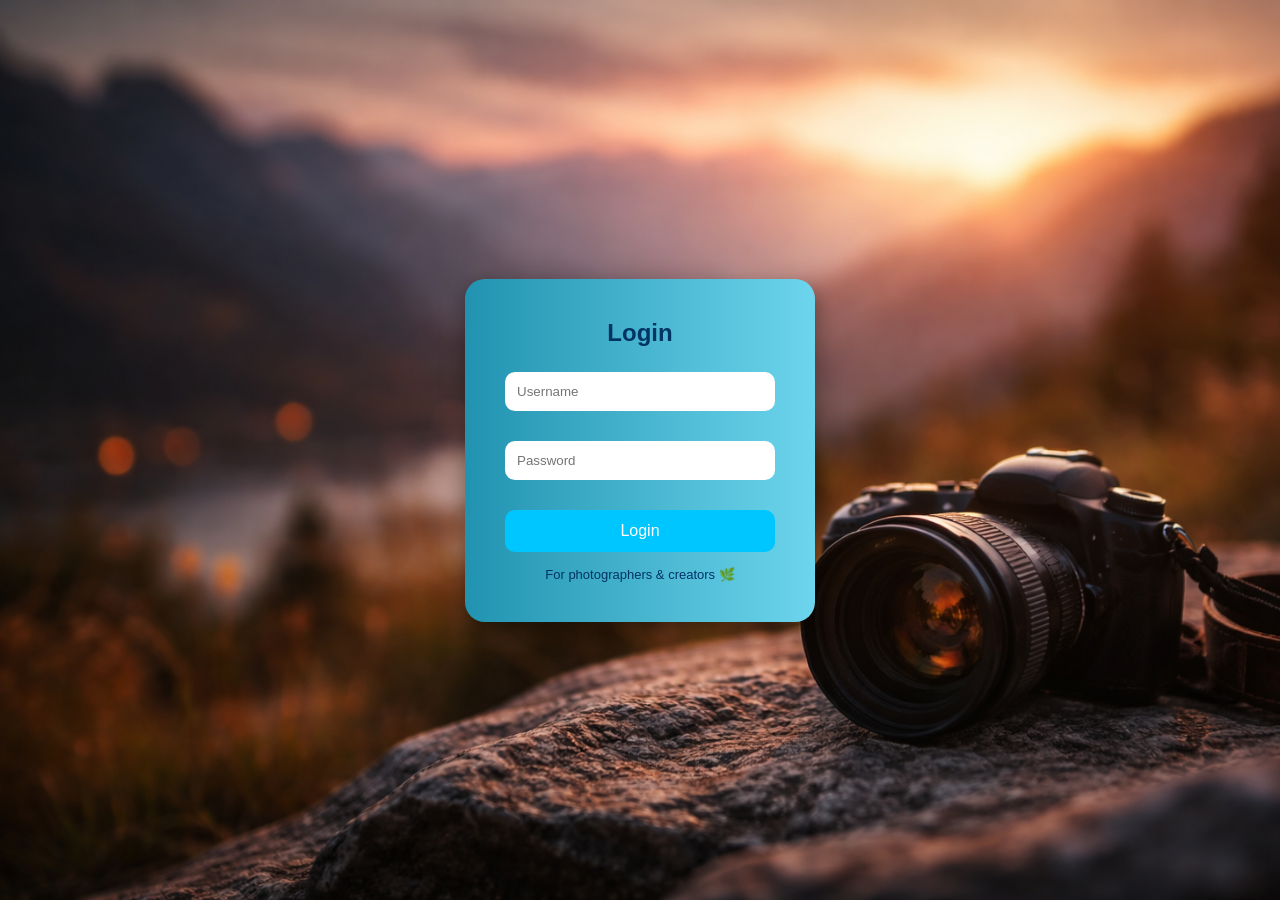
<file: index.html>
<!DOCTYPE html>
<html lang="en">
<head>
<meta charset="UTF-8">
<meta name="viewport" content="width=device-width, initial-scale=1.0">
<title>Login Page</title>

<style>
    *{
        margin:0;
        padding:0;
        box-sizing:border-box;
        font-family: Arial, Helvetica, sans-serif;
    }

    body{
        height:100vh;
        display:flex;
        justify-content:center;
        align-items:center;
        background-image:url(photography.png);
		background-size:cover;
		background-position:center;
		background-repeat:no-repeat;
    }

   .login-box{
    width:350px;
    padding:40px;
    background: linear-gradient(to right, #2193b0, #6dd5ed);
    border-radius:20px;
    box-shadow: 0 8px 25px rgba(0,0,0,0.4);
    text-align:center;
    color:white;
}

    .login-box h2{
    margin-bottom:25px;
    color:#003366;  
}

    .input-box{
        margin-bottom:15px;
        text-align:left;
    }

    .input-box input{
    width:100%;
    padding:12px;
    margin-bottom:15px;
    border-radius:10px;
    border:none;
    outline:none;
}

.login-btn{
    width:100%;
    padding:12px;
    border:none;
    border-radius:10px;
    background:#00c6ff;
    color:white;
    font-size:16px;
    cursor:pointer;
    transition:0.3s;
}

.login-btn:hover{
    background:#0099cc;
}
    .footer-text{
        margin-top:15px;
        font-size:13px;
        color:#003366;
    }
</style>

</head>
<body>

<div class="login-box">
    <h2>Login</h2>
	<div class="input-box">
    <input type="text" id="username" placeholder="Username">
</div>

<div class="input-box">
    <input type="password" id="password" placeholder="Password">
</div>

<button class="login-btn" onclick="login()">Login</button>

  
   

    <div class="footer-text">
        For photographers & creators 🌿
    </div>
</div>
<script>
function login() {
    let user = document.getElementById("username").value;
    let pass = document.getElementById("password").value;

    if(user === "admin" && pass === "1234") {
        localStorage.setItem("loggedIn", "true");
        window.location.href = "home.html"; // redirect to main page
    } else {
        alert("Invalid login");
    }
}
</script>
</body>
</html>
</file>
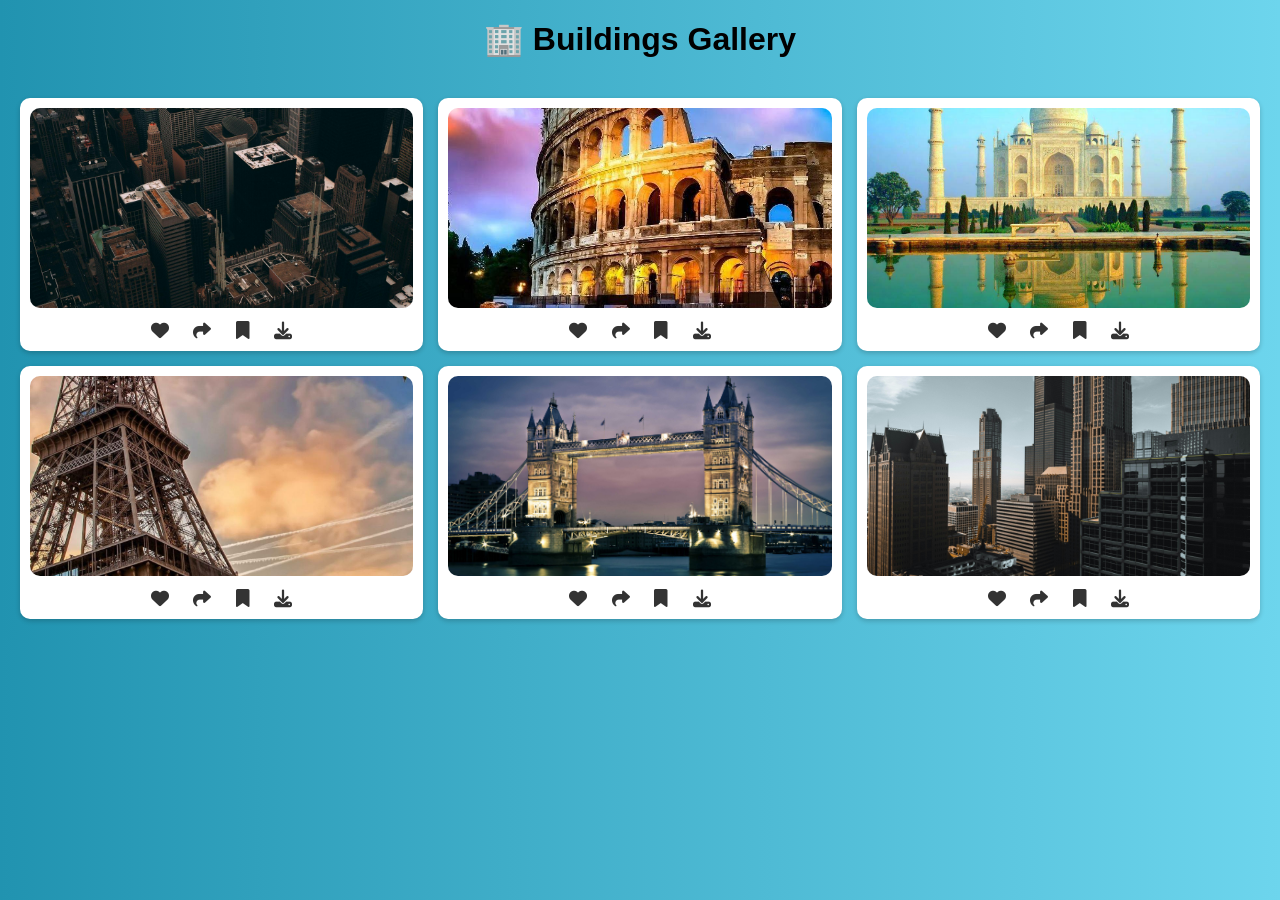
<file: building.html>
<!DOCTYPE html>
<html lang="en">
<head>
<meta charset="UTF-8">
<title>Buildings Gallery</title>

<!-- ICONS -->
<link rel="stylesheet" href="https://cdnjs.cloudflare.com/ajax/libs/font-awesome/6.5.0/css/all.min.css">

<style>

/* GENERAL */
body {
    font-family: Arial, sans-serif;
    margin: 0;
    background:linear-gradient(to right, #2193b0, #6dd5ed) ;
    text-align: center;
}

h1 {
    margin: 20px 0;
}

/* GALLERY */
.gallery {
    display: grid;
    grid-template-columns: repeat(3, 1fr);
    gap: 15px;
    padding: 20px;
}

/* CARD */
.card {
    background: white;
    border-radius: 10px;
    padding: 10px;
    box-shadow: 0 2px 5px rgba(0,0,0,0.2);
}

.card img {
    width: 100%;
    height: 200px;
    object-fit: cover;
    border-radius: 10px;
}

/* BUTTONS */
.actions {
    margin-top: 10px;
}

.actions i {
    margin: 0 10px;
    cursor: pointer;
    font-size: 18px;
    color: #333;
    transition: 0.3s;
}

.actions i:hover {
    color: #ff4d4d;
}

</style>

</head>

<body>

<h1>🏢 Buildings Gallery</h1>

<div class="gallery">

<!-- IMAGE 1 -->
<div class="card">
    <img src="build1.jpg" alt="Build1">
    <div class="actions">
        <i class="fa fa-heart"></i>
        <i class="fa fa-share"></i>
        <i class="fa fa-bookmark"></i>
        <a href="build1.jpg" download>
            <i class="fa fa-download"></i>
        </a>
    </div>
</div>

<!-- IMAGE 2 -->
<div class="card">
    <img src="build2.jpg" alt="Build2">
    <div class="actions">
        <i class="fa fa-heart"></i>
        <i class="fa fa-share"></i>
        <i class="fa fa-bookmark"></i>
        <a href="build2.jpg" download>
            <i class="fa fa-download"></i>
        </a>
    </div>
</div>

<!-- IMAGE 3 -->
<div class="card">
    <img src="build3.jpg" alt="Build3">
    <div class="actions">
        <i class="fa fa-heart"></i>
        <i class="fa fa-share"></i>
        <i class="fa fa-bookmark"></i>
        <a href="build3.jpg" download>
            <i class="fa fa-download"></i>
        </a>
    </div>
</div>

<!-- IMAGE 4 -->
<div class="card">
    <img src="build4.jpg" alt="Build4">
    <div class="actions">
        <i class="fa fa-heart"></i>
        <i class="fa fa-share"></i>
        <i class="fa fa-bookmark"></i>
        <a href="build4.jpg" download>
            <i class="fa fa-download"></i>
        </a>
    </div>
</div>

<!-- IMAGE 5 -->
<div class="card">
    <img src="build5.jpg" alt="Build5">
    <div class="actions">
        <i class="fa fa-heart"></i>
        <i class="fa fa-share"></i>
        <i class="fa fa-bookmark"></i>
        <a href="build5.jpg" download>
            <i class="fa fa-download"></i>
        </a>
    </div>
</div>

<!-- IMAGE 6 -->
<div class="card">
    <img src="build.jpg" alt="Build">
    <div class="actions">
        <i class="fa fa-heart"></i>
        <i class="fa fa-share"></i>
        <i class="fa fa-bookmark"></i>
        <a href="build.jpg" download>
            <i class="fa fa-download"></i>
        </a>
    </div>
</div>

</div>
<script>
// LIKE
function like(icon) {
    let src = icon.closest(".photo-card").querySelector("img").src;

    let liked = JSON.parse(localStorage.getItem("liked")) || [];

    if (!liked.includes(src)) {
        liked.push(src);
        localStorage.setItem("liked", JSON.stringify(liked));
        alert("Added to Liked ❤️");
    }

    icon.style.color = "red";
}

// SAVE
document.querySelectorAll(".fa-bookmark").forEach(icon => {
    icon.addEventListener("click", function () {
        let src = this.closest(".photo-card").querySelector("img").src;

        let saved = JSON.parse(localStorage.getItem("saved")) || [];

        if (!saved.includes(src)) {
            saved.push(src);
            localStorage.setItem("saved", JSON.stringify(saved));
            alert("Saved 💾");
        }

        this.style.color = "blue";
    });
});

// DOWNLOAD
document.querySelectorAll(".fa-download").forEach(icon => {
    icon.addEventListener("click", function () {
        let src = this.closest(".photo-card").querySelector("img").src;

        let downloaded = JSON.parse(localStorage.getItem("downloaded")) || [];

        if (!downloaded.includes(src)) {
            downloaded.push(src);
            localStorage.setItem("downloaded", JSON.stringify(downloaded));
        }

        // trigger download
        let link = document.createElement("a");
        link.href = src;
        link.download = src;
        link.click();
    });
});
</script>
</body>
</html>
</file>
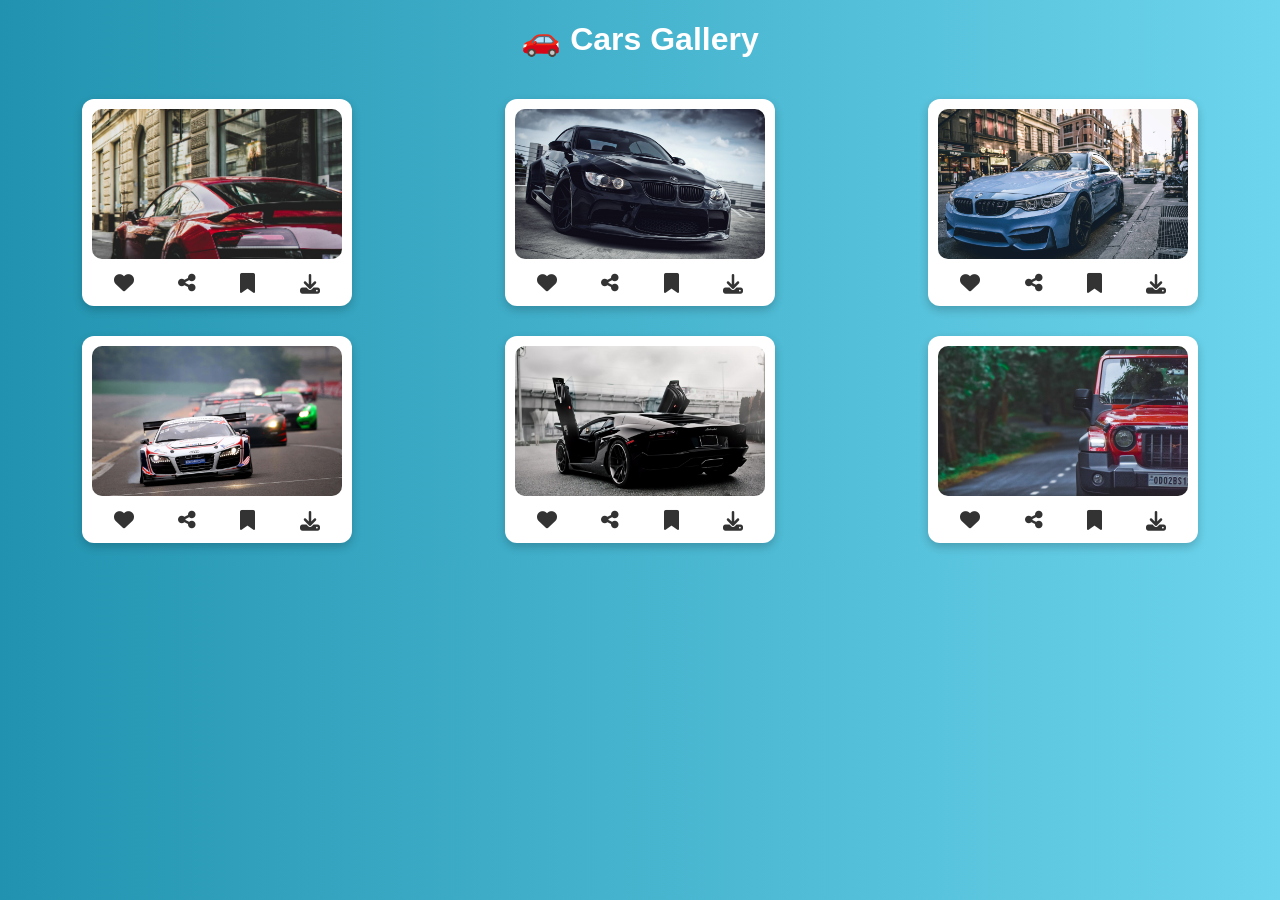
<file: cars.html>
<!DOCTYPE html>
<html lang="en">
<head>
<meta charset="UTF-8">
<title>Cars Gallery</title>

<link rel="stylesheet" href="gallery.css">

<!-- ICONS -->
<link rel="stylesheet" href="https://cdnjs.cloudflare.com/ajax/libs/font-awesome/6.5.0/css/all.min.css">

</head>

<body>

<h1>🚗 Cars Gallery</h1>

<div class="gallery">

  <!-- CAR 1 -->
  <div class="photo-card">
    <img src="car1.jpg" alt="Car">
    <div class="icons">
      <i class="fa-solid fa-heart" onclick="like(this)"></i>
      <i class="fa-solid fa-share-nodes"></i>
      <i class="fa-solid fa-bookmark"></i>
      <a href="car1.jpg" download>
        <i class="fa-solid fa-download"></i>
      </a>
    </div>
  </div>

  <!-- CAR 2 -->
  <div class="photo-card">
    <img src="car2.jpg" alt="Car">
    <div class="icons">
      <i class="fa-solid fa-heart" onclick="like(this)"></i>
      <i class="fa-solid fa-share-nodes"></i>
      <i class="fa-solid fa-bookmark"></i>
      <a href="car2.jpg" download>
        <i class="fa-solid fa-download"></i>
      </a>
    </div>
  </div>

  <!-- CAR 3 -->
  <div class="photo-card">
    <img src="car3.jpg" alt="Car">
    <div class="icons">
      <i class="fa-solid fa-heart" onclick="like(this)"></i>
      <i class="fa-solid fa-share-nodes"></i>
      <i class="fa-solid fa-bookmark"></i>
      <a href="car3.jpg" download>
        <i class="fa-solid fa-download"></i>
      </a>
    </div>
  </div>

  <!-- CAR 4 -->
  <div class="photo-card">
    <img src="car4.jpg" alt="Car">
    <div class="icons">
      <i class="fa-solid fa-heart" onclick="like(this)"></i>
      <i class="fa-solid fa-share-nodes"></i>
      <i class="fa-solid fa-bookmark"></i>
      <a href="car4.jpg" download>
        <i class="fa-solid fa-download"></i>
      </a>
    </div>
  </div>
 <!-- CAR 5 -->
  <div class="photo-card">
    <img src="car5.jpg" alt="Car">
    <div class="icons">
      <i class="fa-solid fa-heart" onclick="like(this)"></i>
      <i class="fa-solid fa-share-nodes"></i>
      <i class="fa-solid fa-bookmark"></i>
      <a href="car5.jpg" download>
        <i class="fa-solid fa-download"></i>
      </a>
    </div>
  </div>
  <!-- CAR 6 -->
  <div class="photo-card">
    <img src="car6.jpg" alt="Car">
    <div class="icons">
      <i class="fa-solid fa-heart" onclick="like(this)"></i>
      <i class="fa-solid fa-share-nodes"></i>
      <i class="fa-solid fa-bookmark"></i>
      <a href="car6.jpg" download>
        <i class="fa-solid fa-download"></i>
      </a>
    </div>
  </div>

</div>

<script>
// LIKE
function like(icon) {
    let src = icon.closest(".photo-card").querySelector("img").src;

    let liked = JSON.parse(localStorage.getItem("liked")) || [];

    if (!liked.includes(src)) {
        liked.push(src);
        localStorage.setItem("liked", JSON.stringify(liked));
        alert("Added to Liked ❤️");
    }

    icon.style.color = "red";
}

// SAVE
document.querySelectorAll(".fa-bookmark").forEach(icon => {
    icon.addEventListener("click", function () {
        let src = this.closest(".photo-card").querySelector("img").src;

        let saved = JSON.parse(localStorage.getItem("saved")) || [];

        if (!saved.includes(src)) {
            saved.push(src);
            localStorage.setItem("saved", JSON.stringify(saved));
            alert("Saved 💾");
        }

        this.style.color = "blue";
    });
});

// DOWNLOAD
document.querySelectorAll(".fa-download").forEach(icon => {
    icon.addEventListener("click", function () {
        let src = this.closest(".photo-card").querySelector("img").src;

        let downloaded = JSON.parse(localStorage.getItem("downloaded")) || [];

        if (!downloaded.includes(src)) {
            downloaded.push(src);
            localStorage.setItem("downloaded", JSON.stringify(downloaded));
        }

        // trigger download
        let link = document.createElement("a");
        link.href = src;
        link.download = src;
        link.click();
    });
});
</script>

</body>
</html>
</file>
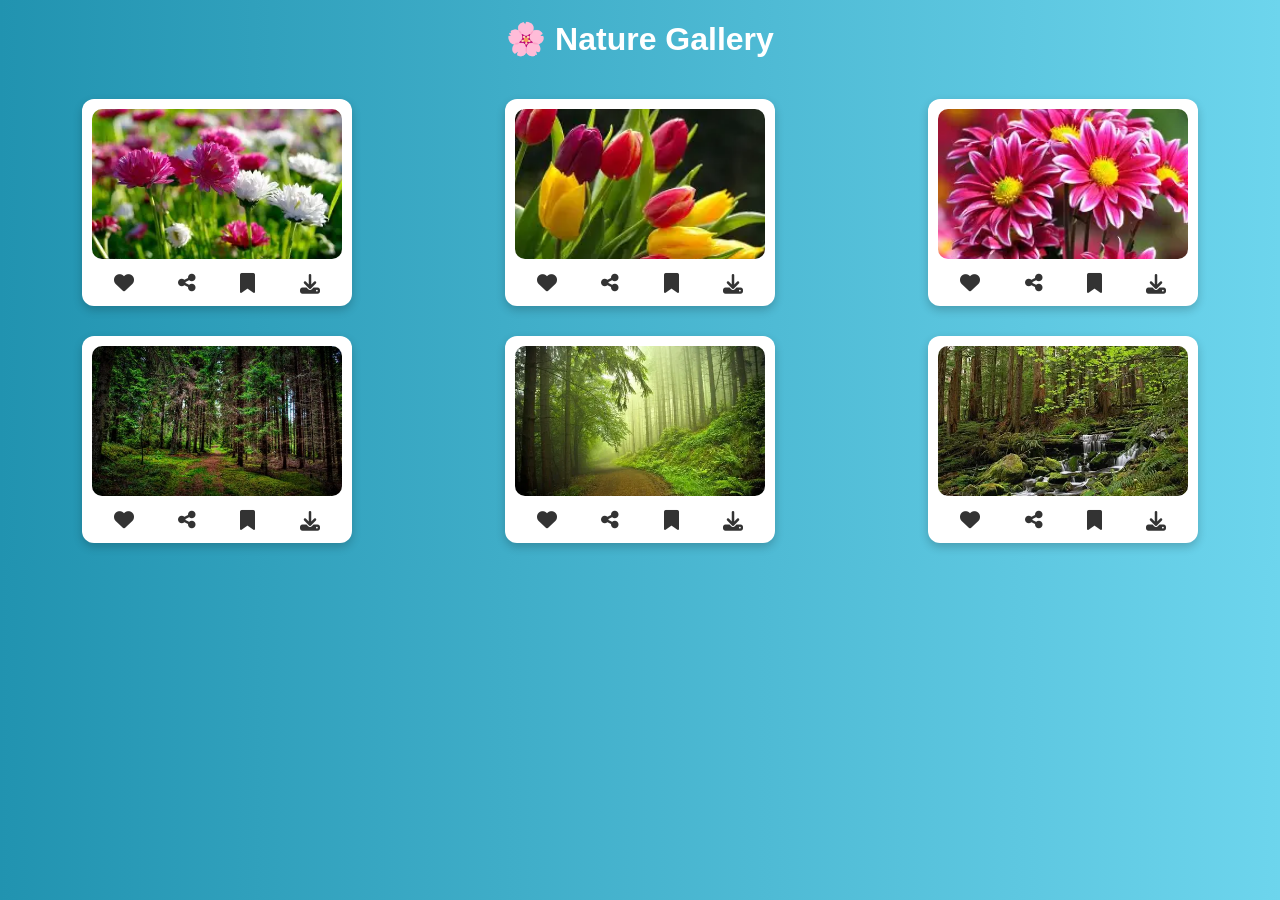
<file: flower.html>
<!DOCTYPE html>
<html lang="en">
<head>
<meta charset="UTF-8">
<title>Flowers Gallery</title>

<link rel="stylesheet" href="gallery.css">

<!-- ICONS -->
<link rel="stylesheet" href="https://cdnjs.cloudflare.com/ajax/libs/font-awesome/6.5.0/css/all.min.css">

</head>

<body>

<h1>🌸 Nature Gallery</h1>

<div class="gallery">

  <!-- FLOWER 1 -->
  <div class="photo-card">
    <img src="flower.webp" alt="Flower">
    <div class="icons">
      <i class="fa-solid fa-heart" onclick="like(this)"></i>
      <i class="fa-solid fa-share-nodes"></i>
      <i class="fa-solid fa-bookmark"></i>
      <a href="flower.webp" download>
        <i class="fa-solid fa-download"></i>
      </a>
    </div>
  </div>

  <!-- FLOWER 2 -->
  <div class="photo-card">
    <img src="flower1.webp" alt="Flower">
    <div class="icons">
      <i class="fa-solid fa-heart" onclick="like(this)"></i>
      <i class="fa-solid fa-share-nodes"></i>
      <i class="fa-solid fa-bookmark"></i>
      <a href="flower1.webp" download>
        <i class="fa-solid fa-download"></i>
      </a>
    </div>
  </div>

  <!-- FLOWER 3 -->
  <div class="photo-card">
    <img src="flower2.webp" alt="Flower">
    <div class="icons">
      <i class="fa-solid fa-heart" onclick="like(this)"></i>
      <i class="fa-solid fa-share-nodes"></i>
      <i class="fa-solid fa-bookmark"></i>
      <a href="flower2.webp" download>
        <i class="fa-solid fa-download"></i>
      </a>
    </div>
  </div>
  
  <div class="photo-card">
    <img src="forest.webp" alt="Flower">
    <div class="icons">
      <i class="fa-solid fa-heart" onclick="like(this)"></i>
      <i class="fa-solid fa-share-nodes"></i>
      <i class="fa-solid fa-bookmark"></i>
      <a href="forest.webp" download>
        <i class="fa-solid fa-download"></i>
      </a>
    </div>
  </div>
  
  <div class="photo-card">
    <img src="forest1.webp" alt="Flower">
    <div class="icons">
      <i class="fa-solid fa-heart" onclick="like(this)"></i>
      <i class="fa-solid fa-share-nodes"></i>
      <i class="fa-solid fa-bookmark"></i>
      <a href="forest1.webp" download>
        <i class="fa-solid fa-download"></i>
      </a>
    </div>
  </div>
  <div class="photo-card">
    <img src="forest2.webp" alt="Flower">
    <div class="icons">
      <i class="fa-solid fa-heart" onclick="like(this)"></i>
      <i class="fa-solid fa-share-nodes"></i>
      <i class="fa-solid fa-bookmark"></i>
      <a href="forest2.webp" download>
        <i class="fa-solid fa-download"></i>
      </a>
    </div>
  </div>

</div>

<script>
// LIKE
function like(icon) {
    let src = icon.closest(".photo-card").querySelector("img").src;

    let liked = JSON.parse(localStorage.getItem("liked")) || [];

    if (!liked.includes(src)) {
        liked.push(src);
        localStorage.setItem("liked", JSON.stringify(liked));
        alert("Added to Liked ❤️");
    }

    icon.style.color = "red";
}

// SAVE
document.querySelectorAll(".fa-bookmark").forEach(icon => {
    icon.addEventListener("click", function () {
        let src = this.closest(".photo-card").querySelector("img").src;

        let saved = JSON.parse(localStorage.getItem("saved")) || [];

        if (!saved.includes(src)) {
            saved.push(src);
            localStorage.setItem("saved", JSON.stringify(saved));
            alert("Saved 💾");
        }

        this.style.color = "blue";
    });
});

// DOWNLOAD
document.querySelectorAll(".fa-download").forEach(icon => {
    icon.addEventListener("click", function () {
        let src = this.closest(".photo-card").querySelector("img").src;

        let downloaded = JSON.parse(localStorage.getItem("downloaded")) || [];

        if (!downloaded.includes(src)) {
            downloaded.push(src);
            localStorage.setItem("downloaded", JSON.stringify(downloaded));
        }

        // trigger download
        let link = document.createElement("a");
        link.href = src;
        link.download = src;
        link.click();
    });
});
</script>

</body>
</html>
</file>
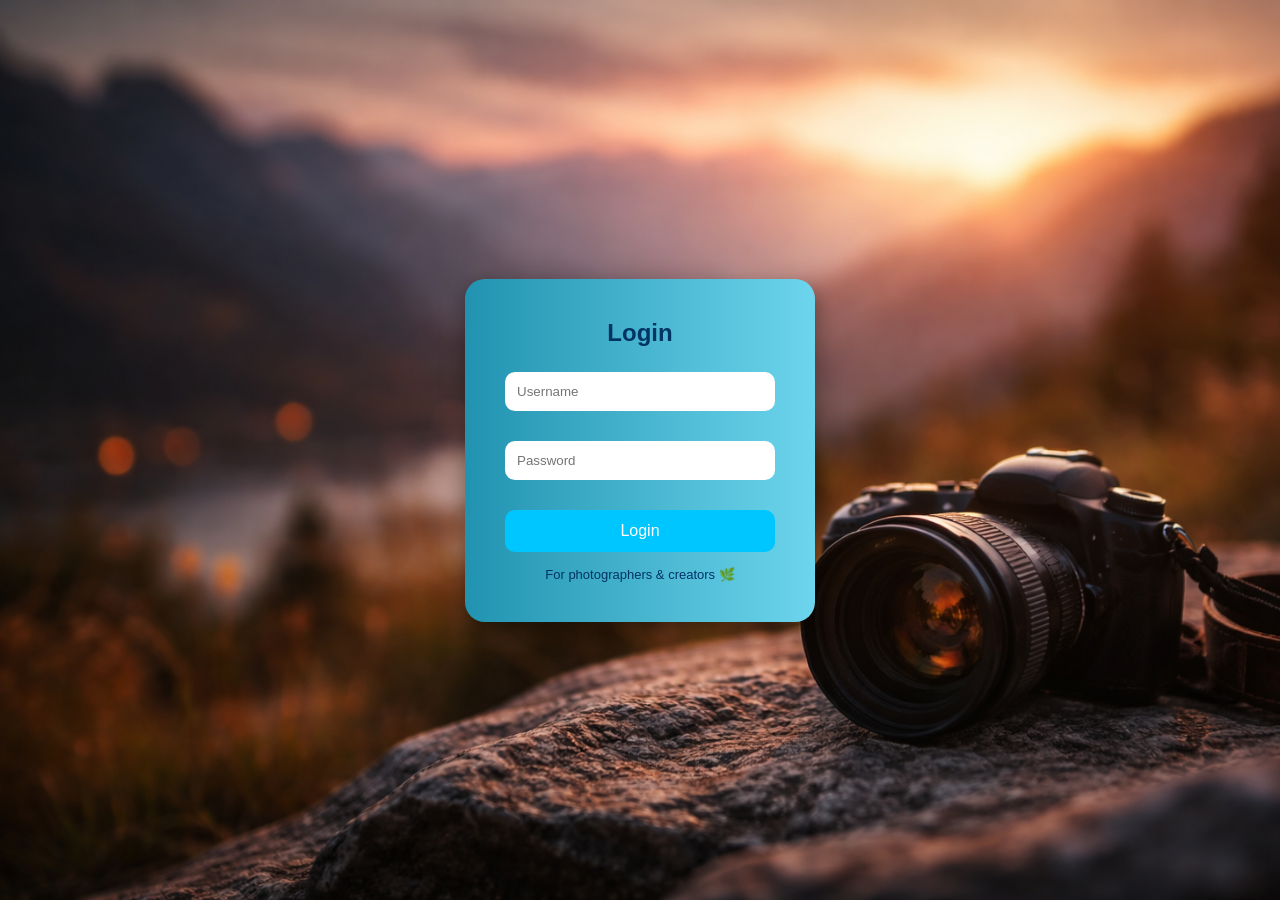
<file: home.html>
<!DOCTYPE html>
<html lang="en">
<head>
<meta charset="UTF-8">
<meta name="viewport" content="width=device-width, initial-scale=1.0">
<title>Photos</title>
<link rel="stylesheet" href="style.css">
<link rel="stylesheet" href="https://cdnjs.cloudflare.com/ajax/libs/font-awesome/6.5.0/css/all.min.css">
<script>
if(localStorage.getItem("loggedIn") !== "true") {
    window.location.href = "index.html";
}
</script>

</head>

<body>

<div class="cart-icon">
    <a href="my card.html">
        <i class="fa-solid fa-cart-shopping"></i>
    </a>
</div>
<div class="search-box">
    <h2>🔍 Visual Explorer</h2>
 

    <input type="text" list="photoList" placeholder="Search photos...">

    <datalist id="photoList">
        <option value="Animals">
        <option value="Architecture">
        <option value="Beach">
        <option value="Birds">
        <option value="Cars">
        <option value="City">
        <option value="Dogs">
        <option value="Flowers">
        <option value="Forest">
        <option value="Landscape">
        <option value="Mountains">
        <option value="Nature">
        <option value="Portrait">
        <option value="Sunset">
        <option value="Wildlife">
    </datalist>
</div>
<div class="container">

<h1>📸 Capture</h1>

<p>Select a Category</p>

<div class="categories">
<div class="card">
  <a href="pets.html">
                <img src="pet.jpg" alt="Pets">
                <a href="#">Pets</a>
            </div>
<div class="card">
<a href="cars.html">
<img src="cars.jpg" alt="Cars">
<a href="#">Cars</a>
</div>

<div class="card">
<a href="pets.html">
<img src="birds.jpg" alt="Birds">
<a href="#">Birds</a>
</div>

<div class="card">
<a href="flower.html">
<img src="flower.jpg" alt="Flowers">
<a href="#">Flowers</a>
</div>

<div class="card">
<a href="building.html">
<img src="building.jpg" alt="Buildings">
<a href="#">Buildings</a>
</div>

<div class="card">
<a href="flower.html">
<img src="forest.jpg" alt="Forest">
<a href="#">Forest</a>
</div>

</div>

</div>
<script>
function logout() {
    localStorage.removeItem("loggedIn");
    window.location.href = "index.html";
}
</script>
</body>
</html>
</file>
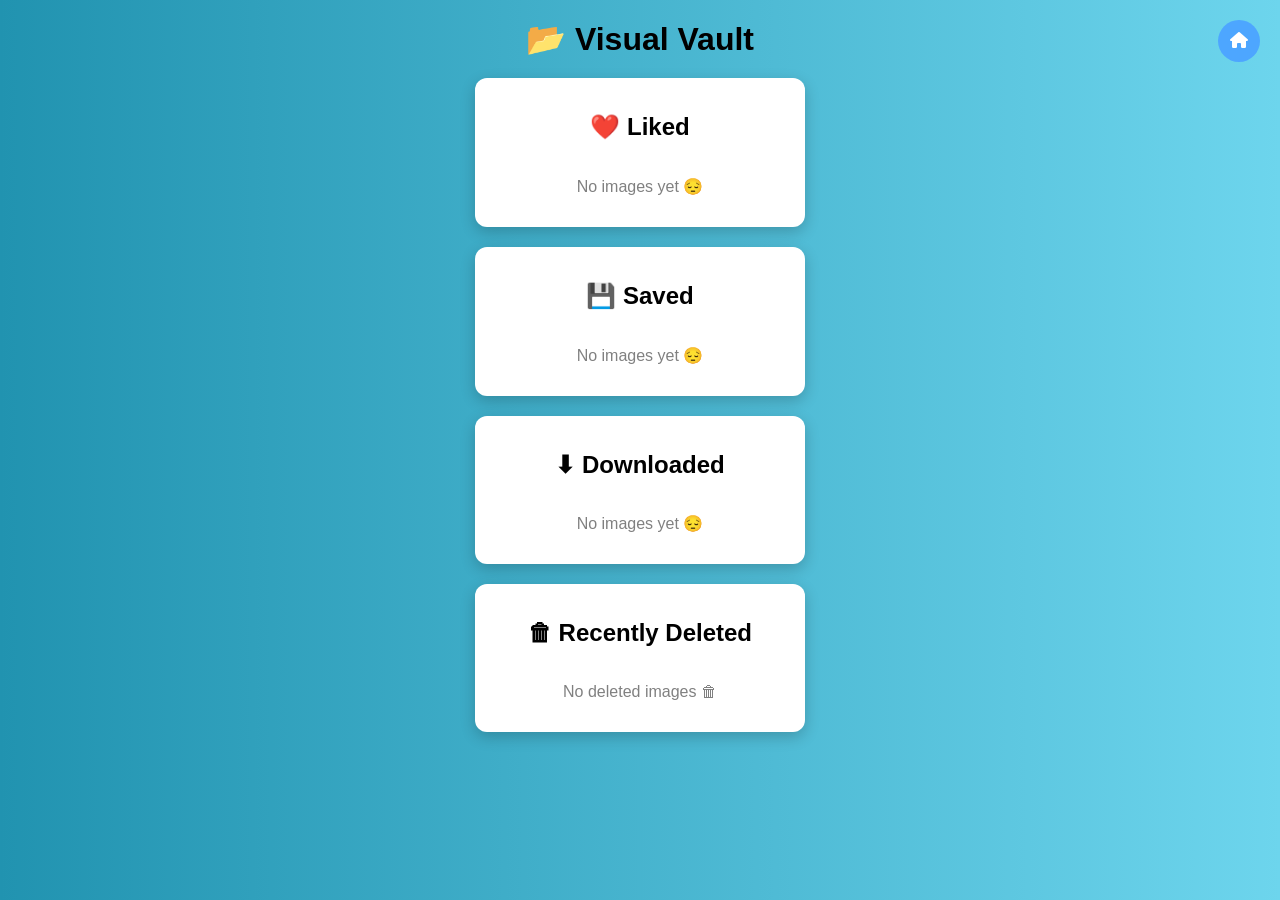
<file: my card.html>
<!DOCTYPE html>
<html>
<head>
<title>My Collection</title>

<link rel="stylesheet" href="https://cdnjs.cloudflare.com/ajax/libs/font-awesome/6.5.0/css/all.min.css">

<style>
body{
    font-family: Arial;
    background: linear-gradient(to right, #2193b0, #6dd5ed);
    margin:0;
    text-align:center;
}

h1{
    margin:20px;
}

.section-box{
    background:white;
    margin:20px auto;          /* center horizontally */
    padding:15px;
    border-radius:12px;
    box-shadow:0 5px 15px rgba(0,0,0,0.2);

    width:fit-content;
	min-width:300px;
    max-width:95%;	/* controls white area width */
}

.gallery{
    display:flex;
    flex-wrap:wrap;
    justify-content:flex-start;   /* align from left */
    gap:20px;
}
.gallery p{
    width:100%;
    text-align:center;
    color:gray;
}

.card{
    background:#fff;
    padding:10px;
    border-radius:10px;
    box-shadow:0 4px 10px rgba(0,0,0,0.2);
}

.card img{
    width:200px;
    height:150px;
    object-fit:cover;
}

button{
    margin-top:5px;
    padding:5px 10px;
    border:none;
    border-radius:5px;
    cursor:pointer;
}

.remove{ background:red; color:white; }
.restore{ background:green; color:white; }

.cart-icon{
    position: fixed;
    top: 20px;
    right: 20px;
    background: #4da6ff;
    padding: 12px;
    border-radius: 50%;
}
.cart-icon i{
    color:white;
}
</style>

</head>

<body>

<!-- HOME BUTTON -->
<div class="cart-icon">
    <a href="home.html">
        <i class="fa-solid fa-house"></i>
    </a>
</div>

<h1>📂 Visual Vault</h1>

<!-- ❤️ LIKED -->
<div class="section-box">
    <h2>❤️ Liked</h2>
    <div class="gallery" id="liked"></div>
</div>

<!-- 💾 SAVED -->
<div class="section-box">
    <h2>💾 Saved</h2>
    <div class="gallery" id="saved"></div>
</div>

<!-- ⬇ DOWNLOADED -->
<div class="section-box">
    <h2>⬇ Downloaded</h2>
    <div class="gallery" id="downloaded"></div>
</div>

<!-- 🗑 RECENTLY DELETED -->
<div class="section-box">
    <h2>🗑 Recently Deleted</h2>
    <div class="gallery" id="deleted"></div>
</div>

<script>
// LOAD SECTION WITH EMPTY MESSAGE
function loadSection(key, id){
    let data = JSON.parse(localStorage.getItem(key)) || [];
    let container = document.getElementById(id);

    container.innerHTML = "";

    if(data.length === 0){
        container.innerHTML = "<p>No images yet 😔</p>";
        return;
    }

    data.forEach((src, index)=>{
        container.innerHTML += `
        <div class="card">
            <img src="${src}">
            <br>
            <button class="remove" onclick="removeItem('${key}', ${index})">Remove</button>
        </div>`;
    });
}

// REMOVE → MOVE TO DELETED
function removeItem(key, index){
    let data = JSON.parse(localStorage.getItem(key)) || [];
    let removedItem = data[index];

    data.splice(index,1);
    localStorage.setItem(key, JSON.stringify(data));

    let deleted = JSON.parse(localStorage.getItem("deleted")) || [];
    deleted.push(removedItem);
    localStorage.setItem("deleted", JSON.stringify(deleted));

    loadAll();
}

// LOAD DELETED WITH EMPTY MESSAGE + DELETE OPTION
function loadDeleted(){
    let data = JSON.parse(localStorage.getItem("deleted")) || [];
    let container = document.getElementById("deleted");

    container.innerHTML = "";

    if(data.length === 0){
        container.innerHTML = "<p>No deleted images 🗑</p>";
        return;
    }

    data.forEach((src, index)=>{
        container.innerHTML += `
        <div class="card">
            <img src="${src}">
            <br>
            <button class="restore" onclick="restoreItem(${index})">Restore</button>
            <button class="remove" onclick="deleteForever(${index})">Delete Permanently</button>
        </div>`;
    });
}

// RESTORE
function restoreItem(index){
    let deleted = JSON.parse(localStorage.getItem("deleted")) || [];
    let item = deleted[index];

    deleted.splice(index,1);
    localStorage.setItem("deleted", JSON.stringify(deleted));

    let saved = JSON.parse(localStorage.getItem("saved")) || [];
    saved.push(item);
    localStorage.setItem("saved", JSON.stringify(saved));

    loadAll();
}

// DELETE FOREVER
function deleteForever(index){
    let deleted = JSON.parse(localStorage.getItem("deleted")) || [];

    deleted.splice(index,1);
    localStorage.setItem("deleted", JSON.stringify(deleted));

    loadAll();
}

// LOAD ALL
function loadAll(){
    loadSection("liked","liked");
    loadSection("saved","saved");
    loadSection("downloaded","downloaded");
    loadDeleted();
}

window.onload = loadAll;
</script>

</body>
</html>
</file>
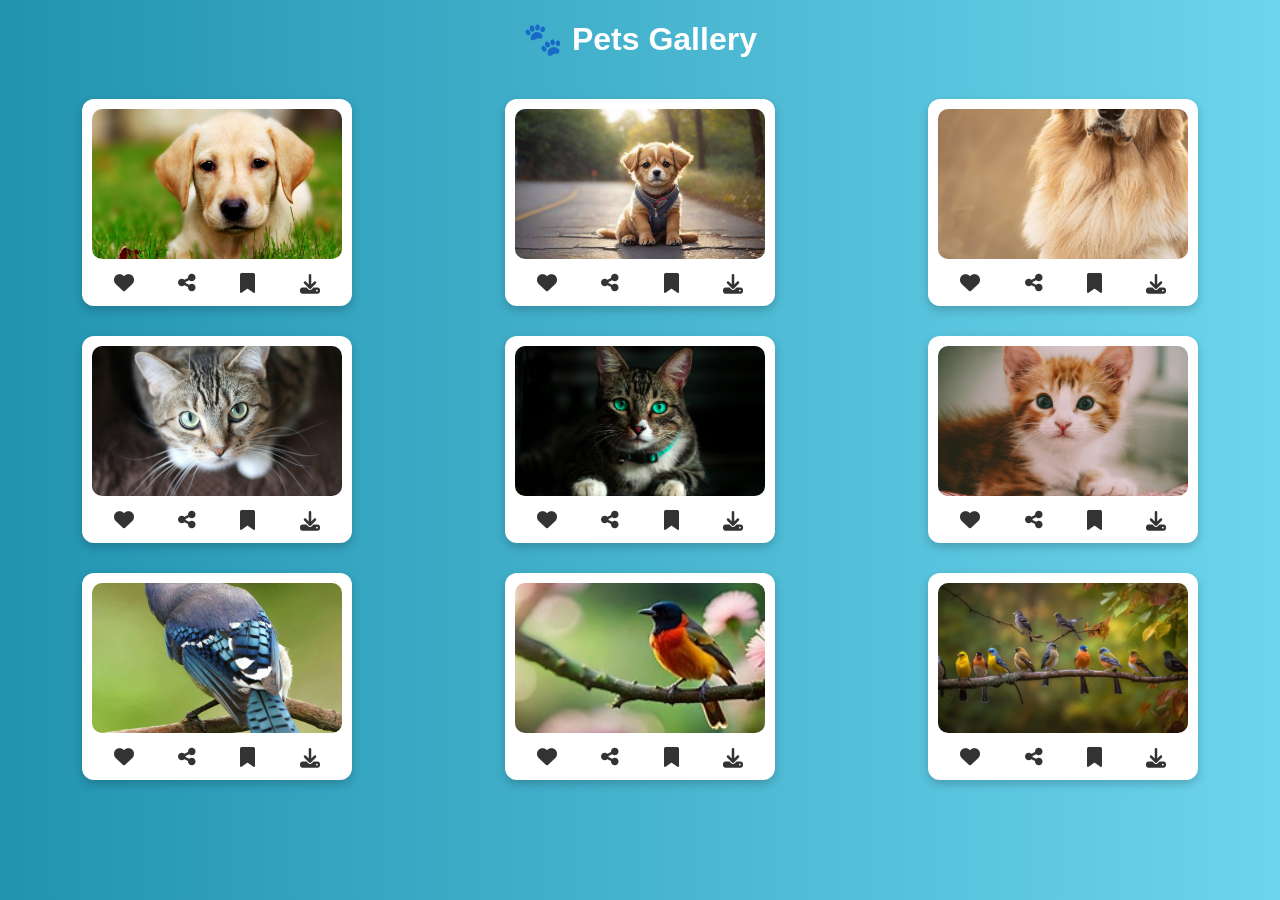
<file: pets.html>
<!DOCTYPE html>
 <html lang="en"> 
 <head>
 <meta charset="UTF-8">
 <title>Pets Gallery</title> 
 <link rel="stylesheet" href="gallery.css"> 
 <!-- ICONS --> 
 <link rel="stylesheet" href="https://cdnjs.cloudflare.com/ajax/libs/font-awesome/6.5.0/css/all.min.css">
 </head>
 <body>

<h1>🐾 Pets Gallery</h1>

<div class="gallery">

  <!-- DOG IMAGES -->
  <div class="photo-card">
    <img src="dog1.jpg">
    <div class="icons">
      <i class="fa-solid fa-heart" onclick="like(this)"></i>
      <i class="fa-solid fa-share-nodes"></i>
      <i class="fa-solid fa-bookmark"></i>
      <a href="dog1.jpg" download><i class="fa-solid fa-download"></i></a>
    </div>
  </div>

  <div class="photo-card">
    <img src="dog.jpg">
    <div class="icons">
      <i class="fa-solid fa-heart" onclick="like(this)"></i>
      <i class="fa-solid fa-share-nodes"></i>
      <i class="fa-solid fa-bookmark"></i>
      <a href="dog.jpg" download><i class="fa-solid fa-download"></i></a>
    </div>
  </div>

  <div class="photo-card">
    <img src="dog2.jpg">
    <div class="icons">
      <i class="fa-solid fa-heart" onclick="like(this)"></i>
      <i class="fa-solid fa-share-nodes"></i>
      <i class="fa-solid fa-bookmark"></i>
      <a href="dog2.jpg" download><i class="fa-solid fa-download"></i></a>
    </div>
  </div>

  <!-- CAT IMAGES -->
  <div class="photo-card">
    <img src="cat.jpg">
    <div class="icons">
      <i class="fa-solid fa-heart" onclick="like(this)"></i>
      <i class="fa-solid fa-share-nodes"></i>
      <i class="fa-solid fa-bookmark"></i>
      <a href="cat.jpg" download><i class="fa-solid fa-download"></i></a>
    </div>
  </div>

  <div class="photo-card">
    <img src="cat1.jpg">
    <div class="icons">
      <i class="fa-solid fa-heart" onclick="like(this)"></i>
      <i class="fa-solid fa-share-nodes"></i>
      <i class="fa-solid fa-bookmark"></i>
      <a href="cat1.jpg" download><i class="fa-solid fa-download"></i></a>
    </div>
  </div>

  <div class="photo-card">
    <img src="cat2.jpg">
    <div class="icons">
      <i class="fa-solid fa-heart" onclick="like(this)"></i>
      <i class="fa-solid fa-share-nodes"></i>
      <i class="fa-solid fa-bookmark"></i>
      <a href="cat2.jpg" download><i class="fa-solid fa-download"></i></a>
    </div>
  </div>

<!-- BIRD IMAGES -->
 <div class="photo-card">
    <img src="bird1.jpg">
    <div class="icons">
      <i class="fa-solid fa-heart" onclick="like(this)"></i>
      <i class="fa-solid fa-share-nodes"></i>
      <i class="fa-solid fa-bookmark"></i>
      <a href="bird2.jpg" download><i class="fa-solid fa-download"></i></a>
    </div>
  </div>

<div class="photo-card">
    <img src="bird2.jpg">
    <div class="icons">
      <i class="fa-solid fa-heart" onclick="like(this)"></i>
      <i class="fa-solid fa-share-nodes"></i>
      <i class="fa-solid fa-bookmark"></i>
      <a href="bird2.jpg" download><i class="fa-solid fa-download"></i></a>
    </div>
  </div>
  
  <div class="photo-card">
    <img src="bird3.jpg">
    <div class="icons">
      <i class="fa-solid fa-heart" onclick="like(this)"></i>
      <i class="fa-solid fa-share-nodes"></i>
      <i class="fa-solid fa-bookmark"></i>
      <a href="bird3.jpg" download><i class="fa-solid fa-download"></i></a>
    </div>
  </div>
  </div>
<script>
// LIKE
function like(icon) {
    let src = icon.closest(".photo-card").querySelector("img").src;

    let liked = JSON.parse(localStorage.getItem("liked")) || [];

    if (!liked.includes(src)) {
        liked.push(src);
        localStorage.setItem("liked", JSON.stringify(liked));
        alert("Added to Liked ❤️");
    }

    icon.style.color = "red";
}

// SAVE
document.querySelectorAll(".fa-bookmark").forEach(icon => {
    icon.addEventListener("click", function () {
        let src = this.closest(".photo-card").querySelector("img").src;

        let saved = JSON.parse(localStorage.getItem("saved")) || [];

        if (!saved.includes(src)) {
            saved.push(src);
            localStorage.setItem("saved", JSON.stringify(saved));
            alert("Saved 💾");
        }

        this.style.color = "blue";
    });
});

// DOWNLOAD
document.querySelectorAll(".fa-download").forEach(icon => {
    icon.addEventListener("click", function () {
        let src = this.closest(".photo-card").querySelector("img").src;

        let downloaded = JSON.parse(localStorage.getItem("downloaded")) || [];

        if (!downloaded.includes(src)) {
            downloaded.push(src);
            localStorage.setItem("downloaded", JSON.stringify(downloaded));
        }

        // trigger download
        let link = document.createElement("a");
        link.href = src;
        link.download = src;
        link.click();
    });
});
</script>

</body>
</file>
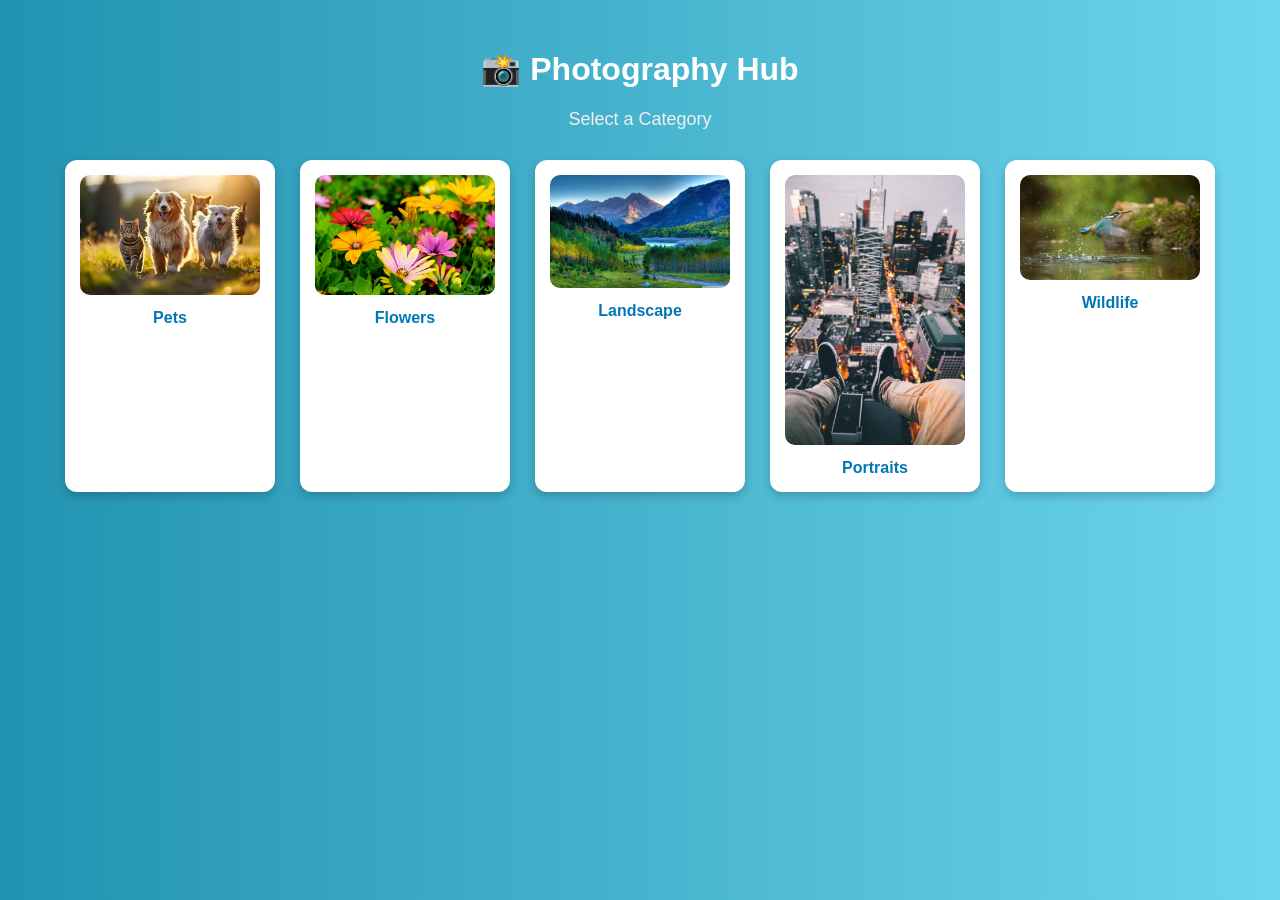
<file: photo.html>
<!DOCTYPE html>
<html lang="en">
<head>
    <meta charset="UTF-8">
    <title>Photography Hub</title>
    <link rel="stylesheet" href="styling.css">
</head>
<body>

    <div class="container">
        <h1>📸 Photography Hub</h1>
        <p>Select a Category</p>

        <div class="categories">

            <div class="card">
                <img src="pet.jpg" alt="Pets">
                <a href="#">Pets</a>
            </div>

            <div class="card">
                <img src="flower.jpg" alt="Flowers">
                <a href="#">Flowers</a>
            </div>

            <div class="card">
                <img src="landscape.jpg" alt="Landscape">
                <a href="#">Landscape</a>
            </div>

            <div class="card">
                <img src="portrait.jpg" alt="Portraits">
                <a href="#">Portraits</a>
            </div>

            <div class="card">
                <img src="wildlife.jpg" alt="Wildlife">
                <a href="#">Wildlife</a>
            </div>

        </div>
    </div>

</body>
</html>
</file>
<file: gallery.css>
body {
  margin: 0;
  font-family: Arial;
  text-align: center;

  /* BEAUTIFUL BACKGROUND */
  background:linear-gradient(to right, #2193b0, #6dd5ed);
  
}

h1 {
  color: white;
  margin-top: 20px;
}

/* GALLERY */
.gallery {
  display: grid;
  grid-template-columns: repeat(3,1fr); /* 3 per row */
  gap: 30px;
  padding: 20px;
  justify-items: center;
}

/* CARD */
.photo-card {
  background: white;
  padding: 10px;
  border-radius: 12px;
  width: 100%;          /* take full grid column */
  max-width: 250px;     /* limit size */
  box-shadow: 0 4px 10px rgba(0,0,0,0.2);
  max-width:250px;
  margin-left:auto;
  margin-right:auto;
}

/* IMAGE */
.photo-card img {
  width: 100%;
  height: 150px;
  object-fit: cover;
  border-radius: 10px;
}

/* ICONS */
.icons {
  display: flex;
  justify-content: space-around;
  margin-top: 10px;
  font-size: 20px;
}

.icons i {
  cursor: pointer;
  color: #333;
}

.icons i:hover {
  color: #0077b6;
}
</file>
<file: style.css>
body {
margin: 0;
font-family: Arial, sans-serif;
background: linear-gradient(135deg, #2193b0, #6dd5ed);
background-repeat:n0-repeat;
background-size:cover;
background-attachment:fixed;
text-align: center;
}

.container {
width:100%;
margin-top: 50px;
padding: 10px;
box-sizing:border-box;
}

h1 {
color: white;
font-size: 36px;
}

p {
color: #f0f0f0;
font-size: 18px;
}

/* LINE-BY-LINE LAYOUT */
.categories {
display:grid;
grid-template-columns:repeat(3,1fr);   /* This makes items appear one below another */
gap: 30px;
margin-top: 30px;
padding:20px;
max-width:900px;
margin-left:auto;
margin-right:auto;
}

.card {
background: white;
padding: 15px;
border-radius: 15px;
width: 250px;
box-shadow: 0 4px 10px rgba(0,0,0,0.2);
transition: transform 0.3s;
text-align:center;
}

.card:hover {
transform: scale(1.05);
}

.card img {
width: 100%;
height: 180px;
object-fit: cover;
border-radius: 13px;
}

.card a {
display: block;
margin-top: 10px;
text-decoration: none;
color: #0077b6;
font-weight: bold;
font-size: 30px;
}
.search-box {
    margin: 20px 0;
}

.search-box input {
    padding: 10px;
    width: 60%;
    border-radius: 5px;
    border: 1px solid #ccc;
}
.cart-icon{
    position: fixed;
    top: 20px;
    right: 20px;
    background: #ff4d6d;
    padding: 12px;
    border-radius: 50%;
    box-shadow: 0 4px 10px rgba(0,0,0,0.3);
    z-index: 1000;
}

.cart-icon i{
    color: white;
    font-size: 20px;
}

.cart-icon:hover{
    transform: scale(1.1);
    cursor: pointer;
}
</file>
<file: styling.css>
body {
    margin: 0;
    font-family: Arial, sans-serif;
    background: linear-gradient(to right, #2193b0, #6dd5ed); 
    text-align: center;
}

.container {
    margin-top: 50px;
}

h1 {
    color: white;
}

p {
    color: #f0f0f0;
    font-size: 18px;
}

.categories {
    display: flex;
    justify-content: center;
    gap: 25px;
    flex-wrap: wrap;
    margin-top: 30px;
}

.card {
    background: white;
    padding: 15px;
    border-radius: 12px;
    width: 180px;
    box-shadow: 0 4px 10px rgba(0,0,0,0.2);
    transition: transform 0.3s;
}

.card:hover {
    transform: scale(1.05);
}

.card img {
    width: 100%;
    border-radius: 10px;
}

.card a {
    display: block;
    margin-top: 10px;
    text-decoration: none;
    color: #0077b6;
    font-weight: bold;
}
</file>
